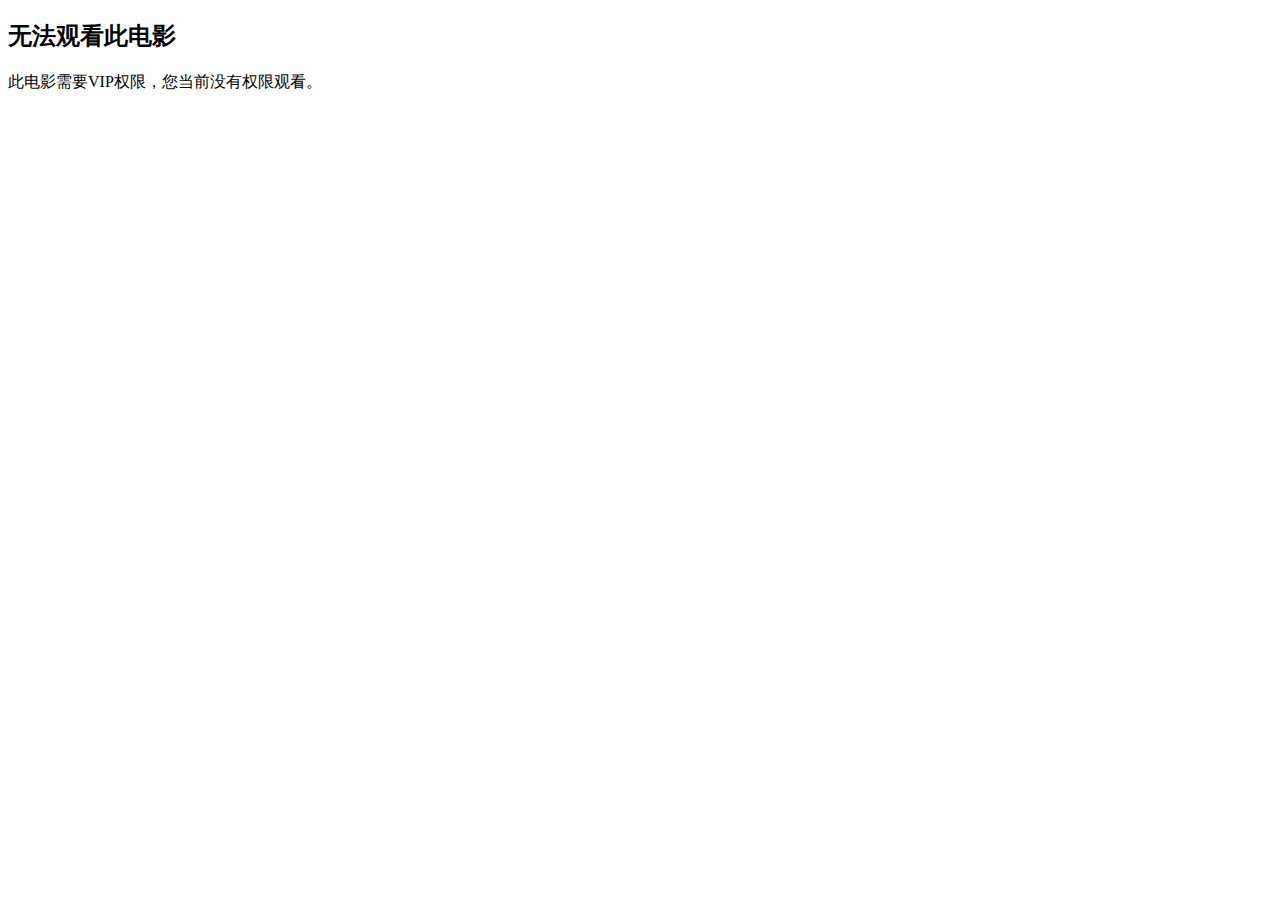
<file: MOVIES/src/main/resources/templates/cannotWatch.html>
<!DOCTYPE html>
<html lang="en" xmlns:th="http://www.thymeleaf.org">
<head>
  <meta charset="UTF-8">
  <title>无法观看</title>
</head>
<body>

<div class="cannot-watch-info">
  <h2>无法观看此电影</h2>
  <p>此电影需要VIP权限，您当前没有权限观看。</p>
</div>

</body>
</html>
</file>
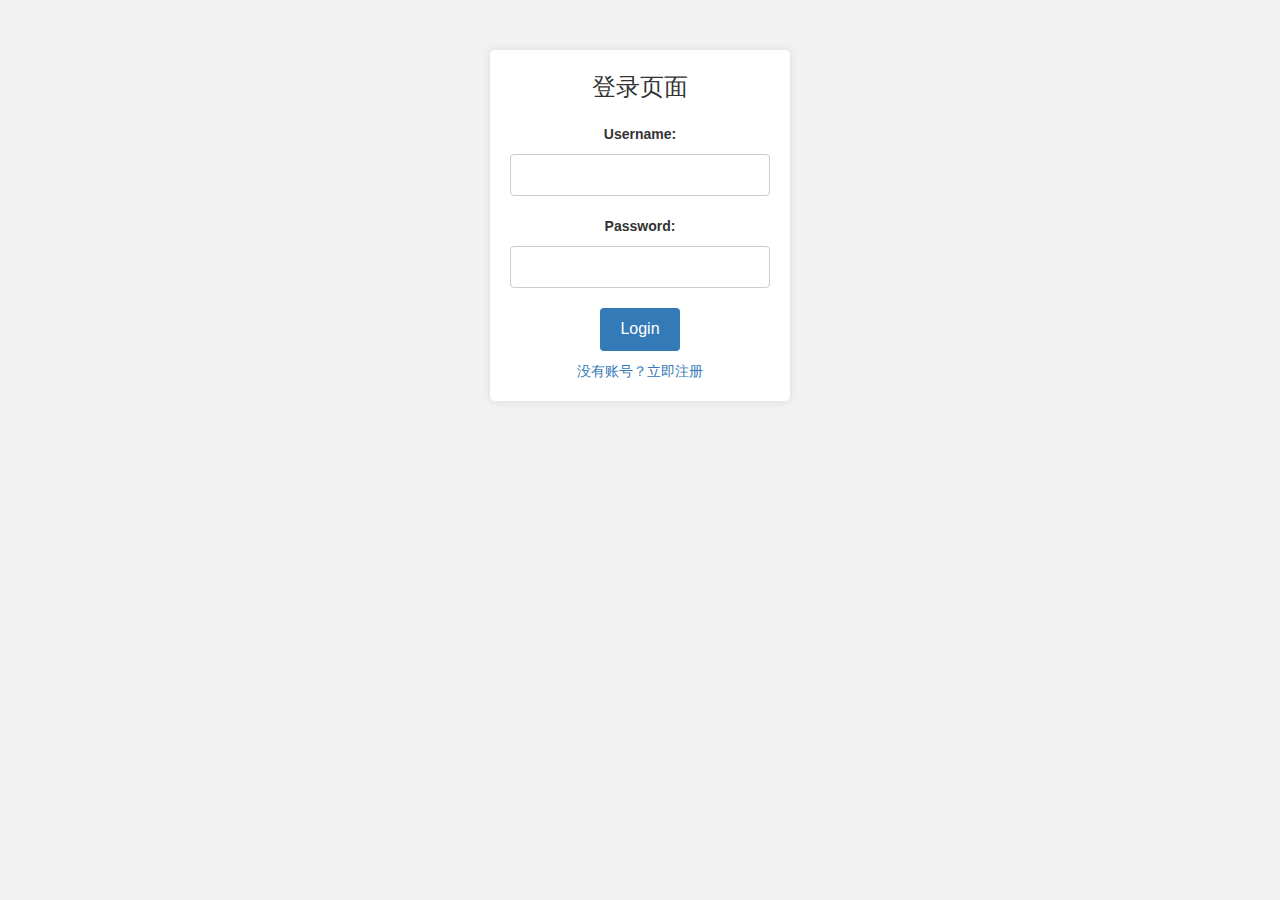
<file: MOVIES/src/main/resources/templates/login.html>
<!DOCTYPE html>
<html>
<head>
    <meta charset="utf-8" />
    <title>Login</title>
    <!-- Link to Bootstrap CSS for styling -->
    <link rel="stylesheet" href="https://maxcdn.bootstrapcdn.com/bootstrap/3.4.1/css/bootstrap.min.css">
    <!-- Link to Font Awesome for icons -->
    <link rel="stylesheet" href="https://cdnjs.cloudflare.com/ajax/libs/font-awesome/4.7.0/css/font-awesome.min.css">
    <style>
        /* Styling to match the appearance */
        body {
            background-color: #f2f2f2;
            font-family: Arial, sans-serif;
        }
        .container {
            margin-top: 50px;
            text-align: center;
        }
        .form-bg {
            background-color: #fff;
            border-radius: 5px;
            box-shadow: 0px 0px 10px 0px rgba(0,0,0,0.1);
            padding: 20px;
            width: 300px;
            margin: 0 auto;
        }
        .heading {
            font-size: 24px;
            margin-bottom: 20px;
        }
        label {
            margin-bottom: 10px;
            display: block;
            font-weight: bold;
        }
        input[type="text"],
        input[type="password"] {
            width: 100%;
            padding: 10px;
            border: 1px solid #ccc;
            border-radius: 4px;
            margin-bottom: 20px;
            box-sizing: border-box;
        }
        button[type="submit"] {
            background-color: #337ab7;
            color: white;
            border: none;
            padding: 10px 20px;
            border-radius: 4px;
            cursor: pointer;
            font-size: 16px;
        }
        button[type="submit"]:hover {
            background-color: #286090;
        }
        .register-link {
            display: block;
            margin-top: 10px;
            text-decoration: none;
            color: #337ab7;
        }
        .register-link:hover {
            text-decoration: underline;
        }
    </style>
</head>
<body>
<div class="container">
    <div class="form-bg">
        <div class="heading">登录页面</div>
        <form action="/submit" method="post">
            <label for="username">Username:</label>
            <input type="text" id="username" name="username" required>
            <label for="pwd">Password:</label>
            <input type="password" id="pwd" name="pwd" required>
            <button type="submit" onclick="window.location.href= 'http://localhost:8090/index'">Login</button>
        </form>
        <a href="/register" class="register-link">没有账号？立即注册</a>
    </div>
</div>
</body>
</html>
</file>
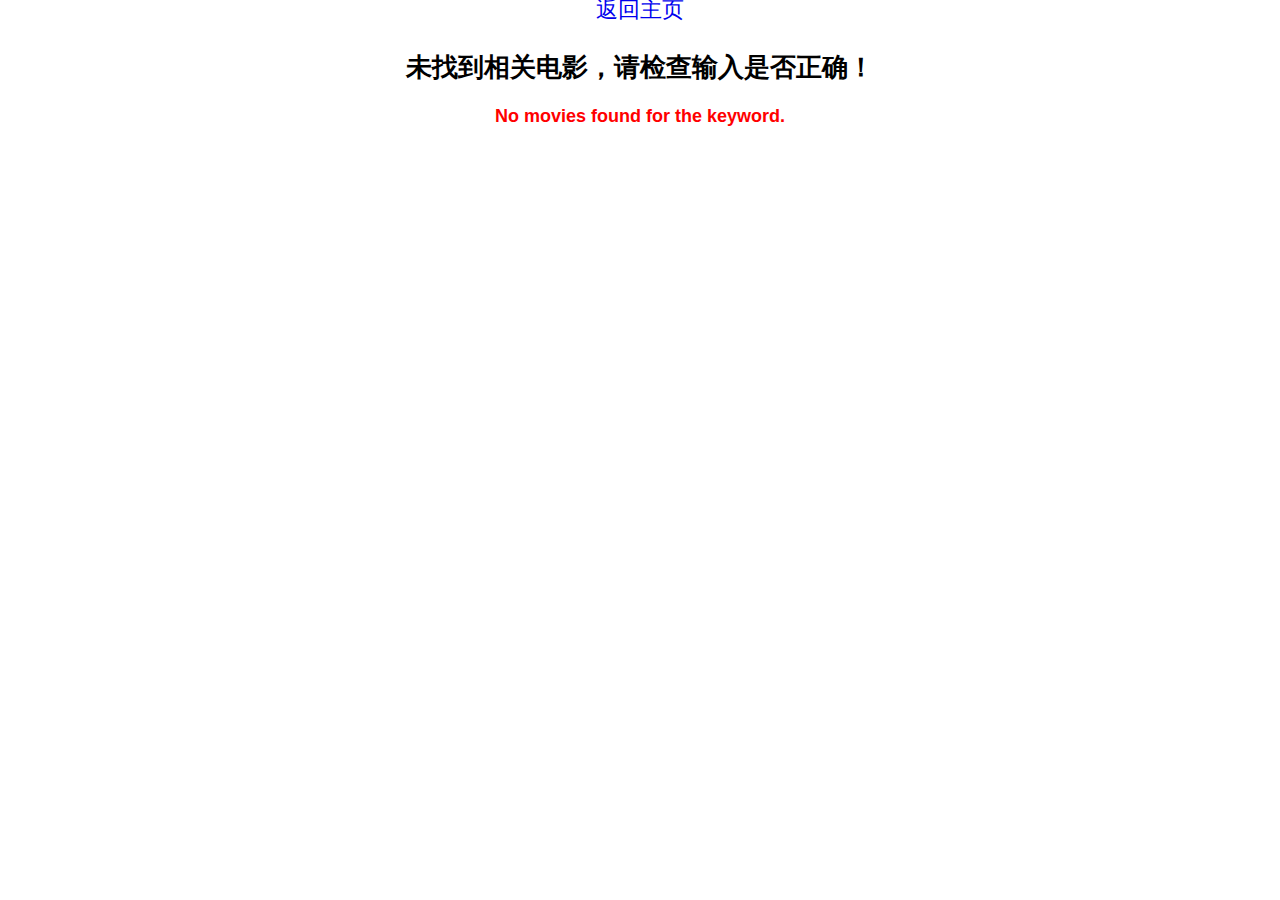
<file: MOVIES/src/main/resources/templates/NosearchResults.html>
<!DOCTYPE html>
<html lang="en">
<head>
  <meta charset="UTF-8">
  <title>No Search Results</title>
  <style>
    body {
      font-family: Arial, sans-serif;
      text-align: center;
      padding: 20px;
    }

    h2 {
      font-size: 26px;
    }

    p {
      font-size: 18px;
      color: red;
      font-weight: bold;
    }
  </style>
</head>
<body>
<h2>未找到相关电影，请检查输入是否正确！</h2>
<p>No movies found for the keyword.</p>
<a href="index" style="display: block; text-align: center;margin-top:-150px;font-size: 22px;text-decoration: none;">返回主页</a>
</body>
</html>
</file>
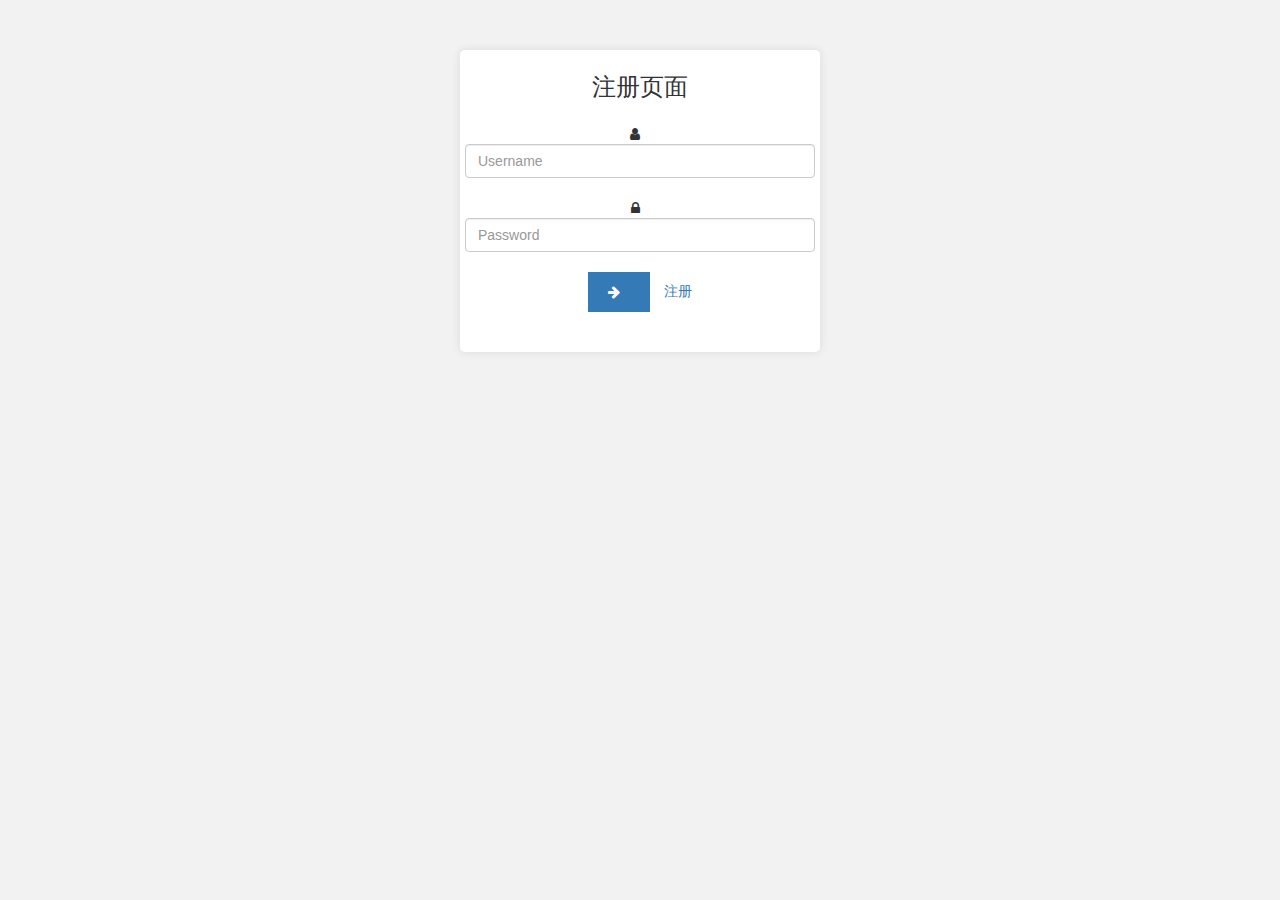
<file: MOVIES/src/main/resources/templates/register.html>
<!DOCTYPE html>
<html>
<head>
  <meta charset="utf-8" />
  <title>Register</title>
  <!-- Link to Bootstrap CSS for styling -->
  <link rel="stylesheet" href="https://maxcdn.bootstrapcdn.com/bootstrap/3.4.1/css/bootstrap.min.css">
  <!-- Link to Font Awesome for icons -->
  <link rel="stylesheet" href="https://cdnjs.cloudflare.com/ajax/libs/font-awesome/4.7.0/css/font-awesome.min.css">
  <style>
    /* Styling to match the appearance of the second form */
    body {
      background-color: #f2f2f2;
      font-family: Arial, sans-serif;
    }
    .container {
      margin-top: 50px;
      text-align: center;
    }
    .heading {
      font-size: 24px;
      margin-bottom: 20px;
    }
    .form-group {
      margin-bottom: 20px;
    }
    .fa {
      margin-right: 10px;
    }
    .btn-default {
      background-color: #337ab7;
      color: white;
      border-radius: 0;
      border: none;
      padding: 10px 20px;
    }
    .btn-default:hover {
      background-color: #286090;
    }
    .create_account {
      color: #337ab7;
      text-decoration: none;
      margin-left: 10px;
    }
    .create_account:hover {
      text-decoration: underline;
    }
    .form-bg {
      background-color: #fff;
      border-radius: 5px;
      box-shadow: 0px 0px 10px 0px rgba(0,0,0,0.1);
      padding: 20px;
    }
  </style>
</head>
<body>
<div class="container">
  <div class="row">
    <div class="col-md-offset-4 col-md-4 col-sm-offset-3 col-sm-6">
      <div class="demo form-bg">
        <form action="/doRegister" method="post" class="form-horizontal">
          <div class="heading">注册页面</div>
          <div class="form-group">
            <i class="fa fa-user"></i><input type="text" id="username" name="username" class="form-control" placeholder="Username" required>
          </div>
          <div class="form-group">
            <i class="fa fa-lock"></i><input type="password" id="pwd" name="pwd" class="form-control" placeholder="Password" required>
          </div>
          <div class="form-group">
            <button type="submit" class="btn btn-default"><i class="fa fa-arrow-right"></i></button>
            <span><a href="" class="create_account">注册</a></span>
          </div>
        </form>
      </div>
    </div>
  </div>
</div>
</body>
</html>
</file>
